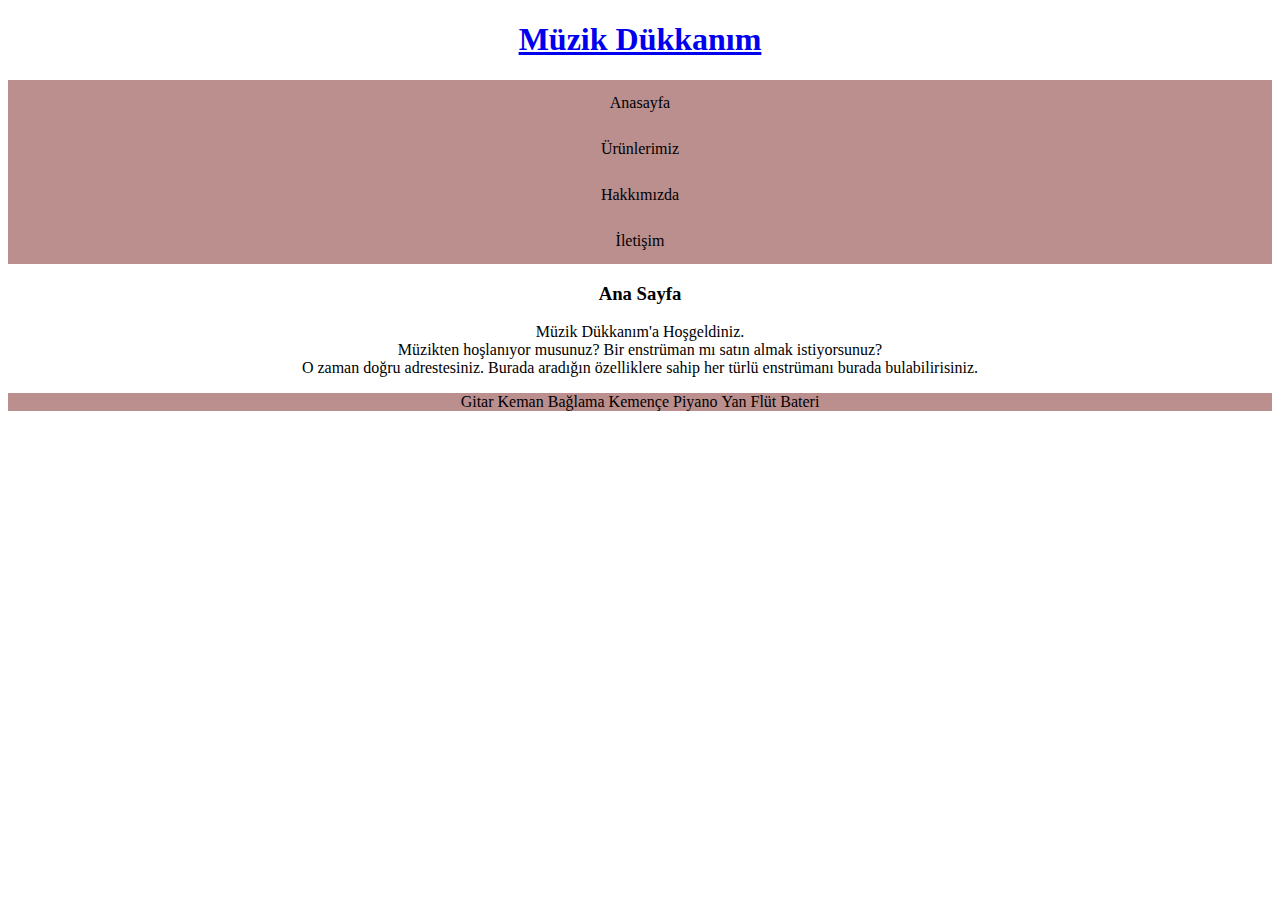
<file: css ödev  1/index.html>
<!DOCTYPE html>
<html lang="en">
<head>
    <meta charset="UTF-8">
    <meta http-equiv="X-UA-Compatible" content="IE=edge">
    <meta name="viewport" content="width=device-width, initial-scale=1.0">
    <title>MÜZİK DÜKKANIM</title>
    <link rel="stylesheet" href="style.css" type="text/css">
</head>
<body>
    <a href="index.html"><h1>Müzik Dükkanım</h1></a>
    <nav>
        <ul class="row">
            <li><a href="index.html">Anasayfa</a></li> <br>
            <li><a href="product.html">Ürünlerimiz</a></li> <br>
            <li><a href="about-us.html">Hakkımızda</a></li> <br>
            <li><a href="contact.html">İletişim</a></li> <br>
        </ul>
    </nav>
    <h3>Ana Sayfa</h3>
    <p>Müzik Dükkanım'a Hoşgeldiniz. <br> Müzikten hoşlanıyor musunuz? Bir enstrüman mı satın almak istiyorsunuz? <br>
       O zaman doğru adrestesiniz. Burada aradığın özelliklere sahip her türlü enstrümanı burada  bulabilirisiniz.</p>
        <ul class="column"> 
               <li>Gitar</li>
               <li>Keman</li>
               <li>Bağlama</li>
               <li>Kemençe</li>
               <li>Piyano</li>
               <li>Yan Flüt</li>
               <li>Bateri</li>
        </ul>
</body>
</html>
</file>
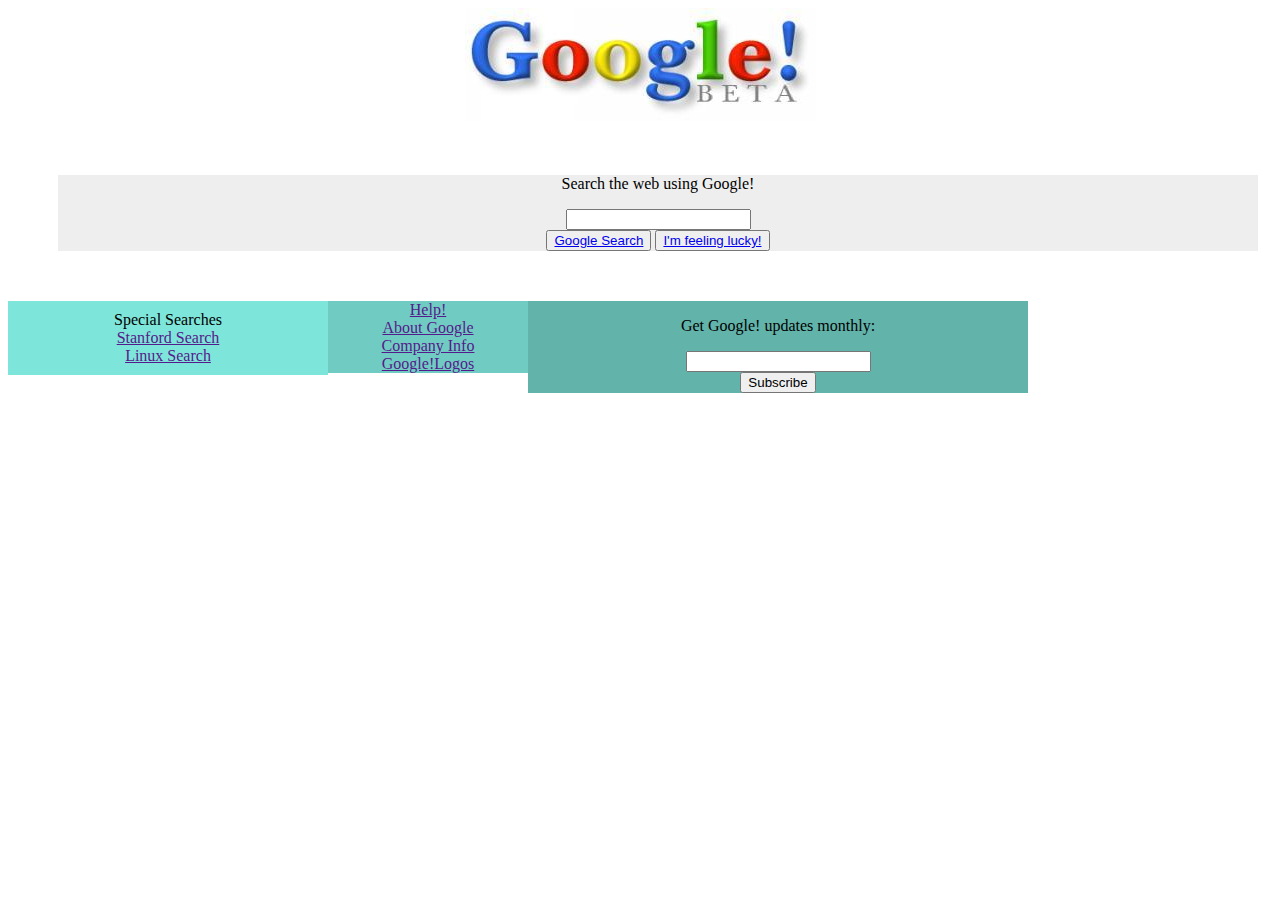
<file: css ödev 2/index.html>
<!DOCTYPE html>
<html lang="en">
<head>
    <meta charset="UTF-8">
    <meta http-equiv="X-UA-Compatible" content="IE=edge">
    <meta name="viewport" content="width=device-width, initial-scale=1.0">
    <link rel="stylesheet" href="style.css" type="text/css">
    <title>Google</title>
</head>
<body>
    <img src="images/google.jpg" alt="Google!">
    <div class="container">
        <p>Search the web using Google!</p>
        <form action="#">
            <input type="search" name="googlesearch" id="html">
        </form> 
        <button><a href="#">Google Search</a></button>
        <button><a href="#">I'm feeling lucky!</a></button>
    </div>
    <div class="container-1">
        <ul>
            <li>Special Searches</li>
            <li><a href="">Stanford Search</a></li>
            <li><a href="">Linux Search</a></li>
        </ul>
    </div>
    <div class="container-2">   
        <ul>
            <li><a href="">Help!</a></li>
            <li><a href="">About Google</a></li>
            <li><a href="">Company Info</a></li>
            <li><a href="">Google!Logos</a></li>
        </ul>
    </div>
    <div class="container-3">    
        <p>Get Google! updates monthly:</p>
        <form action="">
            <input type="email" name="e-mail" id="html">
        </form>
        <button type="button" onclick="alert">Subscribe</button>
    </div>
    



</body>
</html>
</file>
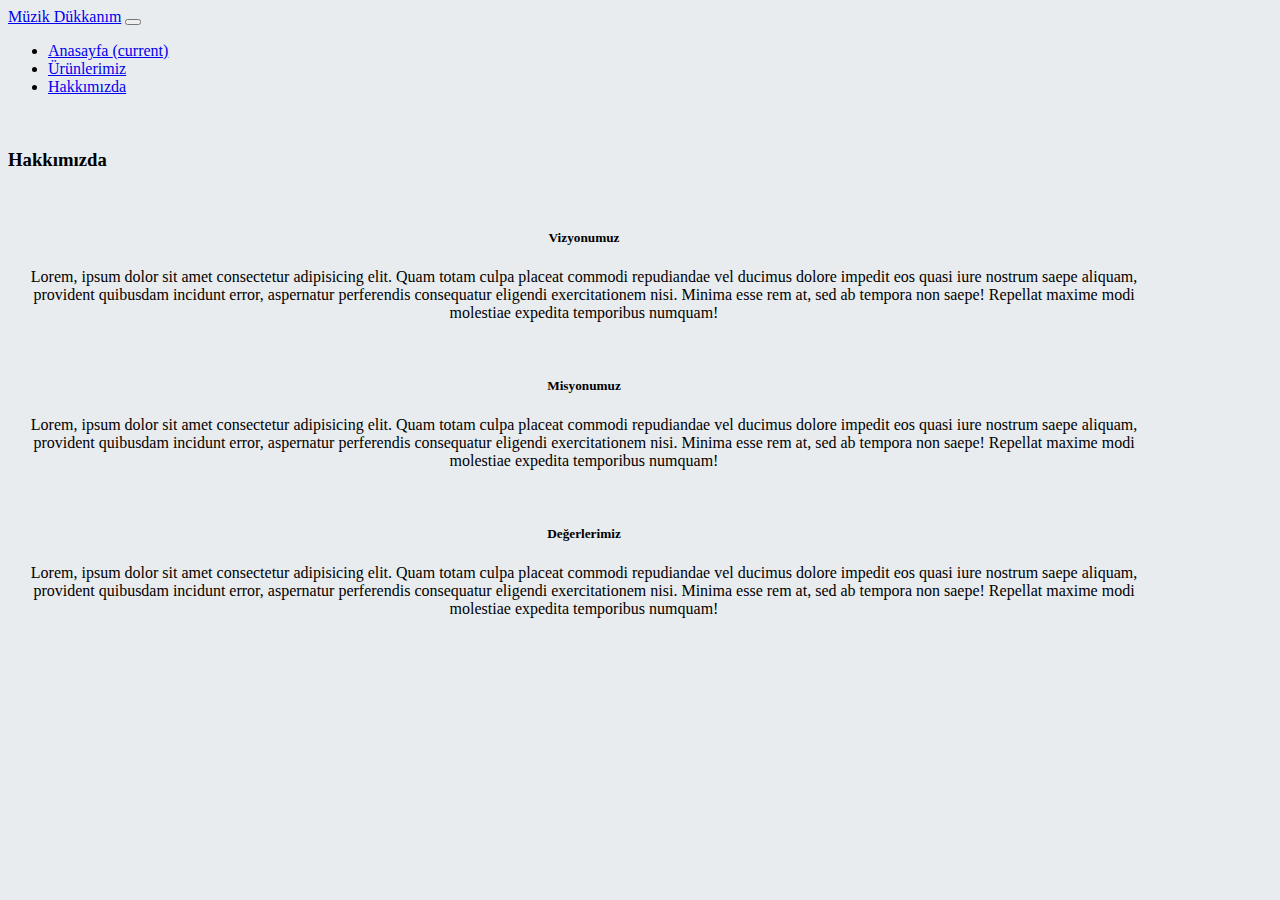
<file: bootstrap-odev/about-us.html>
<!doctype html>
<html lang="en">
  <head>
    <!-- Required meta tags -->
    <meta charset="utf-8">
    <meta name="viewport" content="width=device-width, initial-scale=1, shrink-to-fit=no">

    <!-- Bootstrap CSS -->
    <link rel="stylesheet" href="https://cdn.jsdelivr.net/npm/bootstrap@4.5.3/dist/css/bootstrap.min.css" integrity="sha384-TX8t27EcRE3e/ihU7zmQxVncDAy5uIKz4rEkgIXeMed4M0jlfIDPvg6uqKI2xXr2" crossorigin="anonymous">
    <link rel="stylesheet" href="style.css">
    <title>Müzik Dükkanım</title>
  </head>
  <body>

    <!-- Optional JavaScript; choose one of the two! -->

    <!-- Option 1: jQuery and Bootstrap Bundle (includes Popper) -->
    <script src="https://code.jquery.com/jquery-3.5.1.slim.min.js" integrity="sha384-DfXdz2htPH0lsSSs5nCTpuj/zy4C+OGpamoFVy38MVBnE+IbbVYUew+OrCXaRkfj" crossorigin="anonymous"></script>
    <script src="https://cdn.jsdelivr.net/npm/bootstrap@4.5.3/dist/js/bootstrap.bundle.min.js" integrity="sha384-ho+j7jyWK8fNQe+A12Hb8AhRq26LrZ/JpcUGGOn+Y7RsweNrtN/tE3MoK7ZeZDyx" crossorigin="anonymous"></script>

    <!-- Option 2: jQuery, Popper.js, and Bootstrap JS
    <script src="https://code.jquery.com/jquery-3.5.1.slim.min.js" integrity="sha384-DfXdz2htPH0lsSSs5nCTpuj/zy4C+OGpamoFVy38MVBnE+IbbVYUew+OrCXaRkfj" crossorigin="anonymous"></script>
    <script src="https://cdn.jsdelivr.net/npm/popper.js@1.16.1/dist/umd/popper.min.js" integrity="sha384-9/reFTGAW83EW2RDu2S0VKaIzap3H66lZH81PoYlFhbGU+6BZp6G7niu735Sk7lN" crossorigin="anonymous"></script>
    <script src="https://cdn.jsdelivr.net/npm/bootstrap@4.5.3/dist/js/bootstrap.min.js" integrity="sha384-w1Q4orYjBQndcko6MimVbzY0tgp4pWB4lZ7lr30WKz0vr/aWKhXdBNmNb5D92v7s" crossorigin="anonymous"></script>
    -->
    <nav class="navbar navbar-expand-lg navbar-dark bg-dark">
        <a class="navbar-brand" href="#">Müzik Dükkanım</a>
        <button class="navbar-toggler" type="button" data-toggle="collapse" data-target="#navbarSupportedContent" aria-controls="navbarSupportedContent" aria-expanded="false" aria-label="Toggle navigation">
          <span class="navbar-toggler-icon"></span>
        </button>
      
        <div class="collapse navbar-collapse" id="navbarSupportedContent">
          <ul class="navbar-nav mr-auto">
            <li class="nav-item active">
              <a class="nav-link" href="index.html">Anasayfa <span class="sr-only">(current)</span></a>
            </li>
            <li class="nav-item">
              <a class="nav-link" href="product.html">Ürünlerimiz</a>
            </li>
            <li class="nav-item">
                <a class="nav-link" href="about-us.html">Hakkımızda</a>
              </li>
          </ul>
        </div>
      </nav>
      <br>
      <h3 class="about">Hakkımızda</h3>
      <br>
      <div class="card-1" style="width: 72rem;">
        <div class="card-body">
          <h5 class="card-title">Vizyonumuz</h5>
          <p class="card-text">Lorem, ipsum dolor sit amet consectetur adipisicing elit. Quam totam culpa placeat commodi repudiandae vel ducimus dolore impedit eos quasi iure nostrum saepe aliquam, provident quibusdam incidunt error, aspernatur perferendis consequatur eligendi exercitationem nisi. Minima esse rem at, sed ab tempora non saepe! Repellat maxime modi molestiae expedita temporibus numquam!</p>
        </div>
      </div>
      <br>
      <div class="card-1" style="width: 72rem;">
        <div class="card-body">
          <h5 class="card-title">Misyonumuz</h5>
          <p class="card-text">Lorem, ipsum dolor sit amet consectetur adipisicing elit. Quam totam culpa placeat commodi repudiandae vel ducimus dolore impedit eos quasi iure nostrum saepe aliquam, provident quibusdam incidunt error, aspernatur perferendis consequatur eligendi exercitationem nisi. Minima esse rem at, sed ab tempora non saepe! Repellat maxime modi molestiae expedita temporibus numquam!</p>          
        </div>
      </div>
      <br>
      <div class="card-1" style="width: 72rem;">
        <div class="card-body">
          <h5 class="card-title">Değerlerimiz</h5>
          <p class="card-text">Lorem, ipsum dolor sit amet consectetur adipisicing elit. Quam totam culpa placeat commodi repudiandae vel ducimus dolore impedit eos quasi iure nostrum saepe aliquam, provident quibusdam incidunt error, aspernatur perferendis consequatur eligendi exercitationem nisi. Minima esse rem at, sed ab tempora non saepe! Repellat maxime modi molestiae expedita temporibus numquam!</p>          
        </div>
      </div>
  </body>
  </html>
</file>
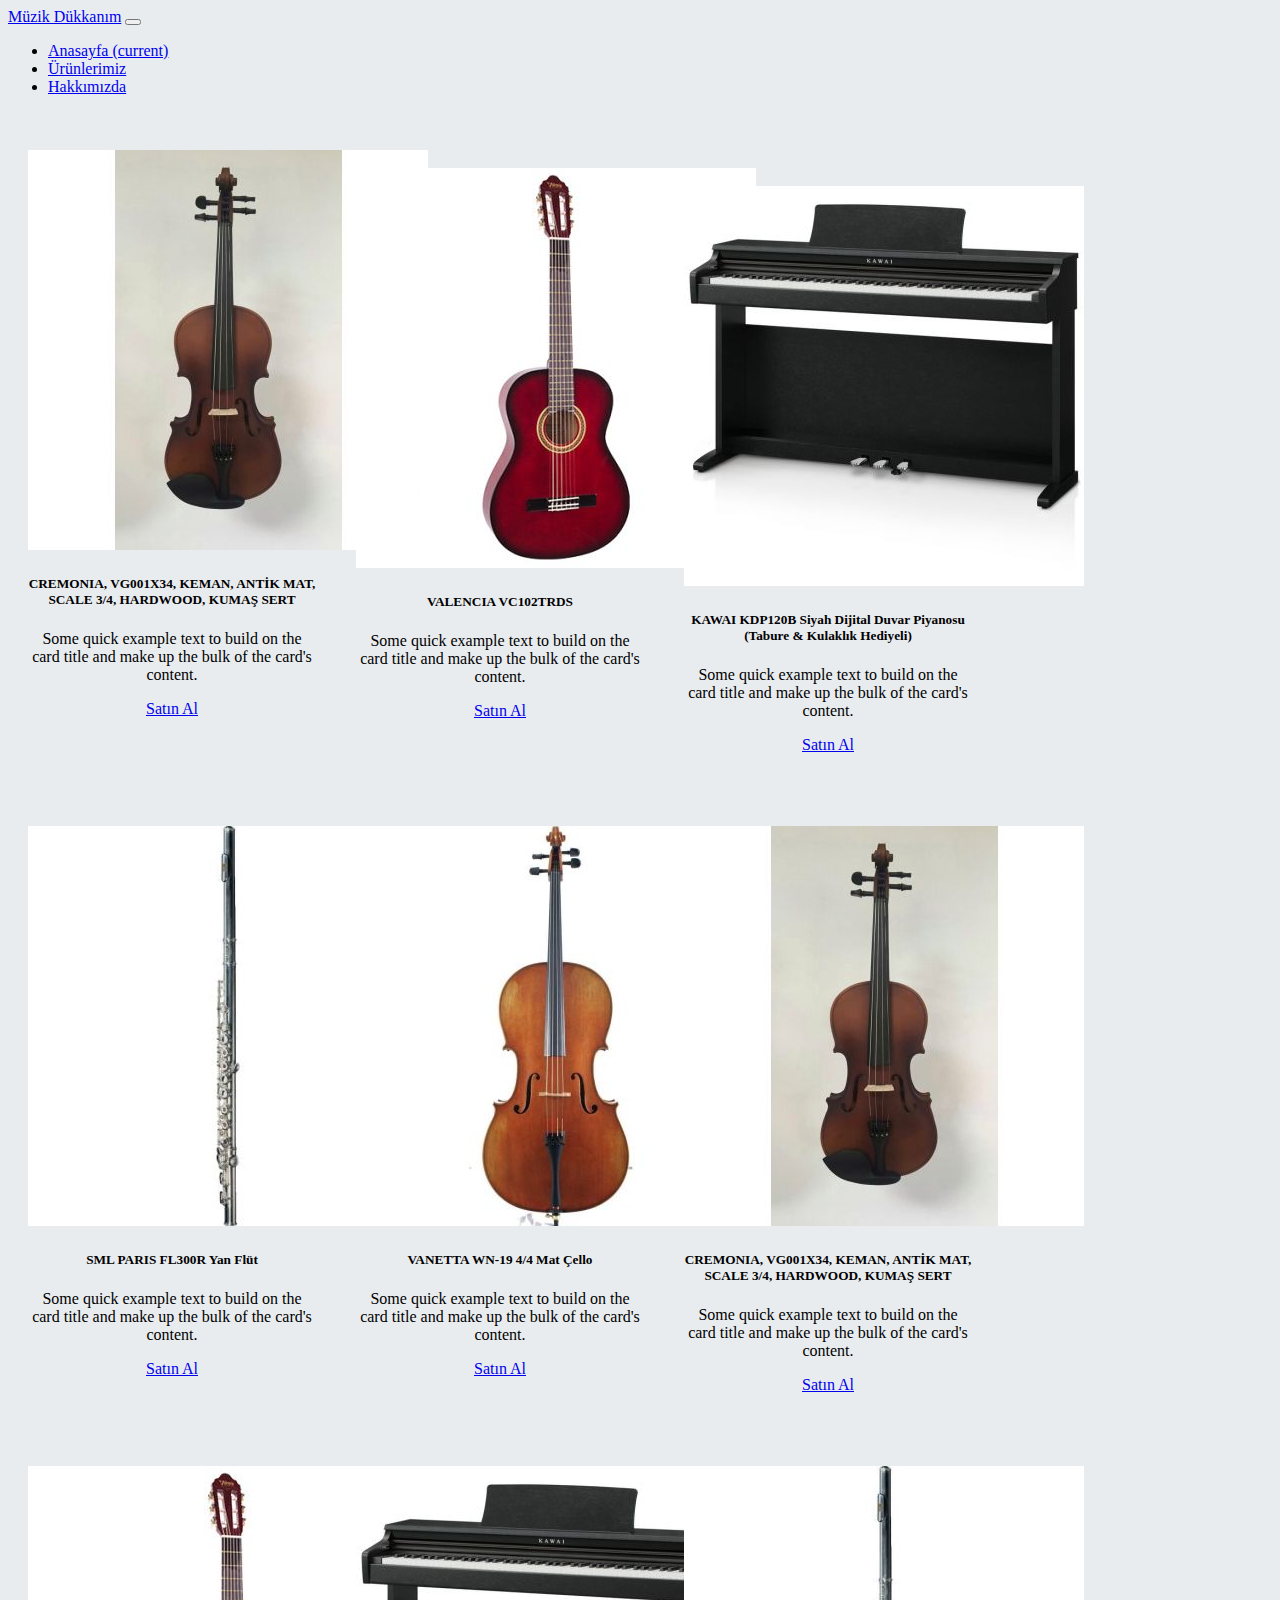
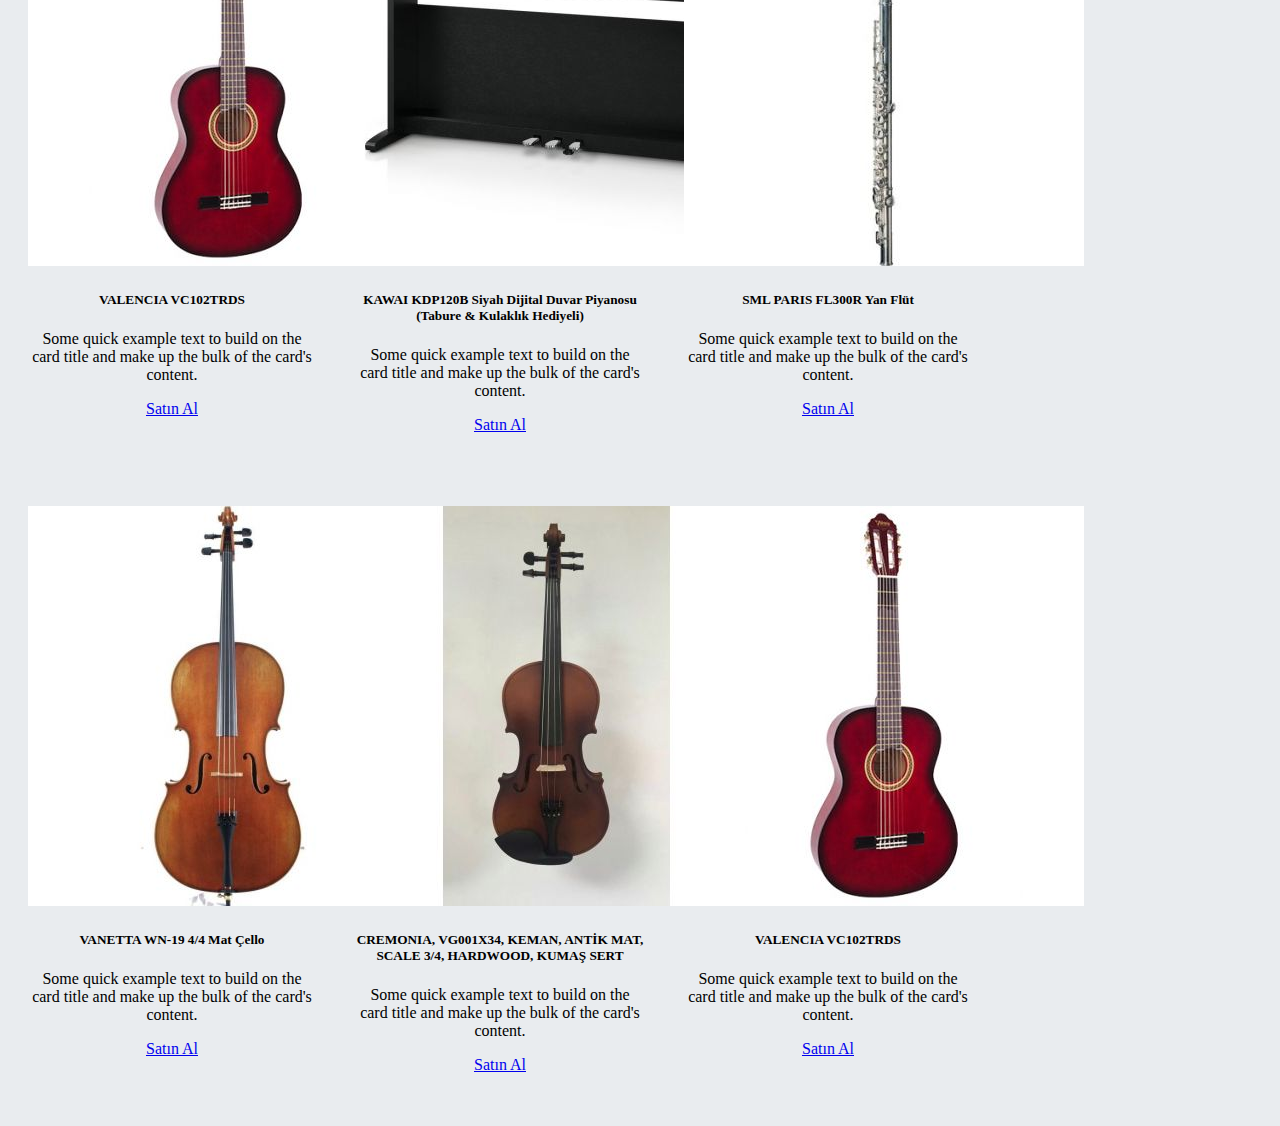
<file: bootstrap-odev/product.html>
<!doctype html>
<html lang="en">
  <head>
    <!-- Required meta tags -->
    <meta charset="utf-8">
    <meta name="viewport" content="width=device-width, initial-scale=1, shrink-to-fit=no">

    <!-- Bootstrap CSS -->
    <link rel="stylesheet" href="https://cdn.jsdelivr.net/npm/bootstrap@4.5.3/dist/css/bootstrap.min.css" integrity="sha384-TX8t27EcRE3e/ihU7zmQxVncDAy5uIKz4rEkgIXeMed4M0jlfIDPvg6uqKI2xXr2" crossorigin="anonymous">
    <link rel="stylesheet" href="style.css">
    <title>Müzik Dükkanım</title>
  </head>
  <body>

    <!-- Optional JavaScript; choose one of the two! -->

    <!-- Option 1: jQuery and Bootstrap Bundle (includes Popper) -->
    <script src="https://code.jquery.com/jquery-3.5.1.slim.min.js" integrity="sha384-DfXdz2htPH0lsSSs5nCTpuj/zy4C+OGpamoFVy38MVBnE+IbbVYUew+OrCXaRkfj" crossorigin="anonymous"></script>
    <script src="https://cdn.jsdelivr.net/npm/bootstrap@4.5.3/dist/js/bootstrap.bundle.min.js" integrity="sha384-ho+j7jyWK8fNQe+A12Hb8AhRq26LrZ/JpcUGGOn+Y7RsweNrtN/tE3MoK7ZeZDyx" crossorigin="anonymous"></script>

    <!-- Option 2: jQuery, Popper.js, and Bootstrap JS
    <script src="https://code.jquery.com/jquery-3.5.1.slim.min.js" integrity="sha384-DfXdz2htPH0lsSSs5nCTpuj/zy4C+OGpamoFVy38MVBnE+IbbVYUew+OrCXaRkfj" crossorigin="anonymous"></script>
    <script src="https://cdn.jsdelivr.net/npm/popper.js@1.16.1/dist/umd/popper.min.js" integrity="sha384-9/reFTGAW83EW2RDu2S0VKaIzap3H66lZH81PoYlFhbGU+6BZp6G7niu735Sk7lN" crossorigin="anonymous"></script>
    <script src="https://cdn.jsdelivr.net/npm/bootstrap@4.5.3/dist/js/bootstrap.min.js" integrity="sha384-w1Q4orYjBQndcko6MimVbzY0tgp4pWB4lZ7lr30WKz0vr/aWKhXdBNmNb5D92v7s" crossorigin="anonymous"></script>
    -->
    <nav class="navbar navbar-expand-lg navbar-dark bg-dark">
        <a class="navbar-brand" href="#">Müzik Dükkanım</a>
        <button class="navbar-toggler" type="button" data-toggle="collapse" data-target="#navbarSupportedContent" aria-controls="navbarSupportedContent" aria-expanded="false" aria-label="Toggle navigation">
          <span class="navbar-toggler-icon"></span>
        </button>
      
        <div class="collapse navbar-collapse" id="navbarSupportedContent">
          <ul class="navbar-nav mr-auto">
            <li class="nav-item active">
              <a class="nav-link" href="index.html">Anasayfa <span class="sr-only">(current)</span></a>
            </li>
            <li class="nav-item">
              <a class="nav-link" href="product.html">Ürünlerimiz</a>
            </li>
            <li class="nav-item">
                <a class="nav-link" href="about-us.html">Hakkımızda</a>
              </li>
          </ul>
        </div>
      </nav>
      <br>  
      <div class="card" style="width: 18rem;">
        <img src="images/main-m.png" class="card-img-top" alt="...">
        <div class="card-body">
          <h5 class="card-title">CREMONIA, VG001X34, KEMAN, ANTİK MAT, SCALE 3/4, HARDWOOD, KUMAŞ SERT</h5>
          <p class="card-text">Some quick example text to build on the card title and make up the bulk of the card's content.</p>
          <a href="#" class="btn btn-primary">Satın Al</a>
        </div>
      </div>
      <br>
      <div class="card" style="width: 18rem;">
        <img src="images/main-m (2).png" class="card-img-top" alt="...">
        <div class="card-body">
          <h5 class="card-title">VALENCIA VC102TRDS</h5>
          <p class="card-text">Some quick example text to build on the card title and make up the bulk of the card's content.</p>
          <a href="#" class="btn btn-primary">Satın Al</a>
        </div>
    </div>
    <br>
    <div class="card" style="width: 18rem;">
      <img src="images/main-m (1).png" class="card-img-top" alt="...">
      <div class="card-body">
        <h5 class="card-title">KAWAI KDP120B Siyah Dijital Duvar Piyanosu (Tabure & Kulaklık Hediyeli)</h5>
        <p class="card-text">Some quick example text to build on the card title and make up the bulk of the card's content.</p>
        <a href="#" class="btn btn-primary">Satın Al</a>
      </div>
    </div>
    <br>
    <div class="card" style="width: 18rem;">
      <img src="images/main-m (3).png" class="card-img-top" alt="...">
      <div class="card-body">
        <h5 class="card-title">SML PARIS FL300R Yan Flüt</h5>
        <p class="card-text">Some quick example text to build on the card title and make up the bulk of the card's content.</p>
        <a href="#" class="btn btn-primary">Satın Al</a>
      </div>
    </div>
    <br>
    <div class="card" style="width: 18rem;">
      <img src="images/main-m (4).png" class="card-img-top" alt="...">
      <div class="card-body">
        <h5 class="card-title">VANETTA WN-19 4/4 Mat Çello</h5>
        <p class="card-text">Some quick example text to build on the card title and make up the bulk of the card's content.</p>
        <a href="#" class="btn btn-primary">Satın Al</a>
      </div>
    </div>
    <br>
    <div class="card" style="width: 18rem;">
      <img src="images/main-m.png" class="card-img-top" alt="...">
      <div class="card-body">
        <h5 class="card-title">CREMONIA, VG001X34, KEMAN, ANTİK MAT, SCALE 3/4, HARDWOOD, KUMAŞ SERT</h5>
        <p class="card-text">Some quick example text to build on the card title and make up the bulk of the card's content.</p>
        <a href="#" class="btn btn-primary">Satın Al</a>
      </div>
    </div>
    <br>
    <div class="card" style="width: 18rem;">
      <img src="images/main-m (2).png" class="card-img-top" alt="...">
      <div class="card-body">
        <h5 class="card-title">VALENCIA VC102TRDS</h5>
        <p class="card-text">Some quick example text to build on the card title and make up the bulk of the card's content.</p>
        <a href="#" class="btn btn-primary">Satın Al</a>
      </div>
  </div>
  <br>
  <div class="card" style="width: 18rem;">
    <img src="images/main-m (1).png" class="card-img-top" alt="...">
    <div class="card-body">
      <h5 class="card-title">KAWAI KDP120B Siyah Dijital Duvar Piyanosu (Tabure & Kulaklık Hediyeli)</h5>
      <p class="card-text">Some quick example text to build on the card title and make up the bulk of the card's content.</p>
      <a href="#" class="btn btn-primary">Satın Al</a>
    </div>
  </div>
  <br>
  <div class="card" style="width: 18rem;">
    <img src="images/main-m (3).png" class="card-img-top" alt="...">
    <div class="card-body">
      <h5 class="card-title">SML PARIS FL300R Yan Flüt</h5>
      <p class="card-text">Some quick example text to build on the card title and make up the bulk of the card's content.</p>
      <a href="#" class="btn btn-primary">Satın Al</a>
    </div>
  </div>
  <br>
  <div class="card" style="width: 18rem;">
    <img src="images/main-m (4).png" class="card-img-top" alt="...">
    <div class="card-body">
      <h5 class="card-title">VANETTA WN-19 4/4 Mat Çello</h5>
      <p class="card-text">Some quick example text to build on the card title and make up the bulk of the card's content.</p>
      <a href="#" class="btn btn-primary">Satın Al</a>
    </div>
  </div>
  <br>
      <div class="card" style="width: 18rem;">
        <img src="images/main-m.png" class="card-img-top" alt="...">
        <div class="card-body">
          <h5 class="card-title">CREMONIA, VG001X34, KEMAN, ANTİK MAT, SCALE 3/4, HARDWOOD, KUMAŞ SERT</h5>
          <p class="card-text">Some quick example text to build on the card title and make up the bulk of the card's content.</p>
          <a href="#" class="btn btn-primary">Satın Al</a>
        </div>
      </div>
      <br>
      <div class="card" style="width: 18rem;">
        <img src="images/main-m (2).png" class="card-img-top" alt="...">
        <div class="card-body">
          <h5 class="card-title">VALENCIA VC102TRDS</h5>
          <p class="card-text">Some quick example text to build on the card title and make up the bulk of the card's content.</p>
          <a href="#" class="btn btn-primary">Satın Al</a>
        </div>
    </div>
  </body>
  </html>
</file>
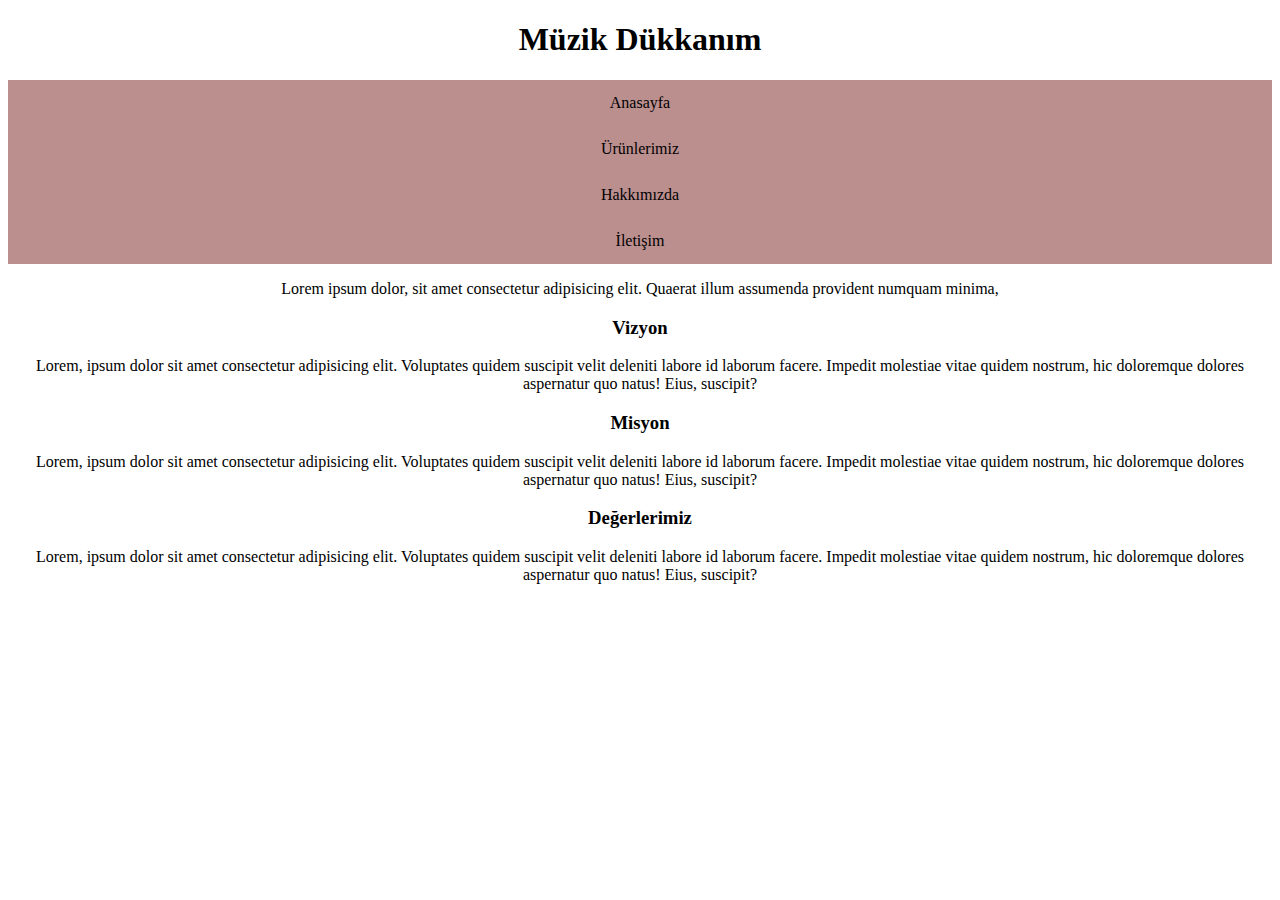
<file: css ödev  1/about-us.html>
<!DOCTYPE html>
<html lang="en">
<head>
    <meta charset="UTF-8">
    <meta http-equiv="X-UA-Compatible" content="IE=edge">
    <meta name="viewport" content="width=device-width, initial-scale=1.0">
    <title>MÜZİK DÜKKANIM</title>
    <link rel="stylesheet" href="style.css">
</head>
<body>
    <h1>Müzik Dükkanım</h1>
    <nav>
        <ul class="row">
            <li><a href="index.html">Anasayfa</a></li> <br>
            <li><a href="product.html">Ürünlerimiz</a></li> <br>
            <li><a href="about-us.html">Hakkımızda</a></li> <br>
            <li><a href="contact.html">İletişim</a></li> <br>
        </ul>
    </nav>
    <p>Lorem ipsum dolor, sit amet consectetur adipisicing elit. Quaerat illum assumenda provident numquam minima, </p>
    <h3>Vizyon</h3>
    <p>Lorem, ipsum dolor sit amet consectetur adipisicing elit. Voluptates quidem suscipit velit deleniti labore id 
    laborum facere. Impedit molestiae vitae quidem nostrum, hic doloremque dolores aspernatur quo natus! Eius, suscipit?</p>
    <h3>Misyon</h3>
    <p>Lorem, ipsum dolor sit amet consectetur adipisicing elit. Voluptates quidem suscipit velit deleniti labore id 
    laborum facere. Impedit molestiae vitae quidem nostrum, hic doloremque dolores aspernatur quo natus! Eius, suscipit?</p>
    <h3>Değerlerimiz</h3>
    <p>Lorem, ipsum dolor sit amet consectetur adipisicing elit. Voluptates quidem suscipit velit deleniti labore id 
    laborum facere. Impedit molestiae vitae quidem nostrum, hic doloremque dolores aspernatur quo natus! Eius, suscipit?</p>

</body>
</html>
</file>
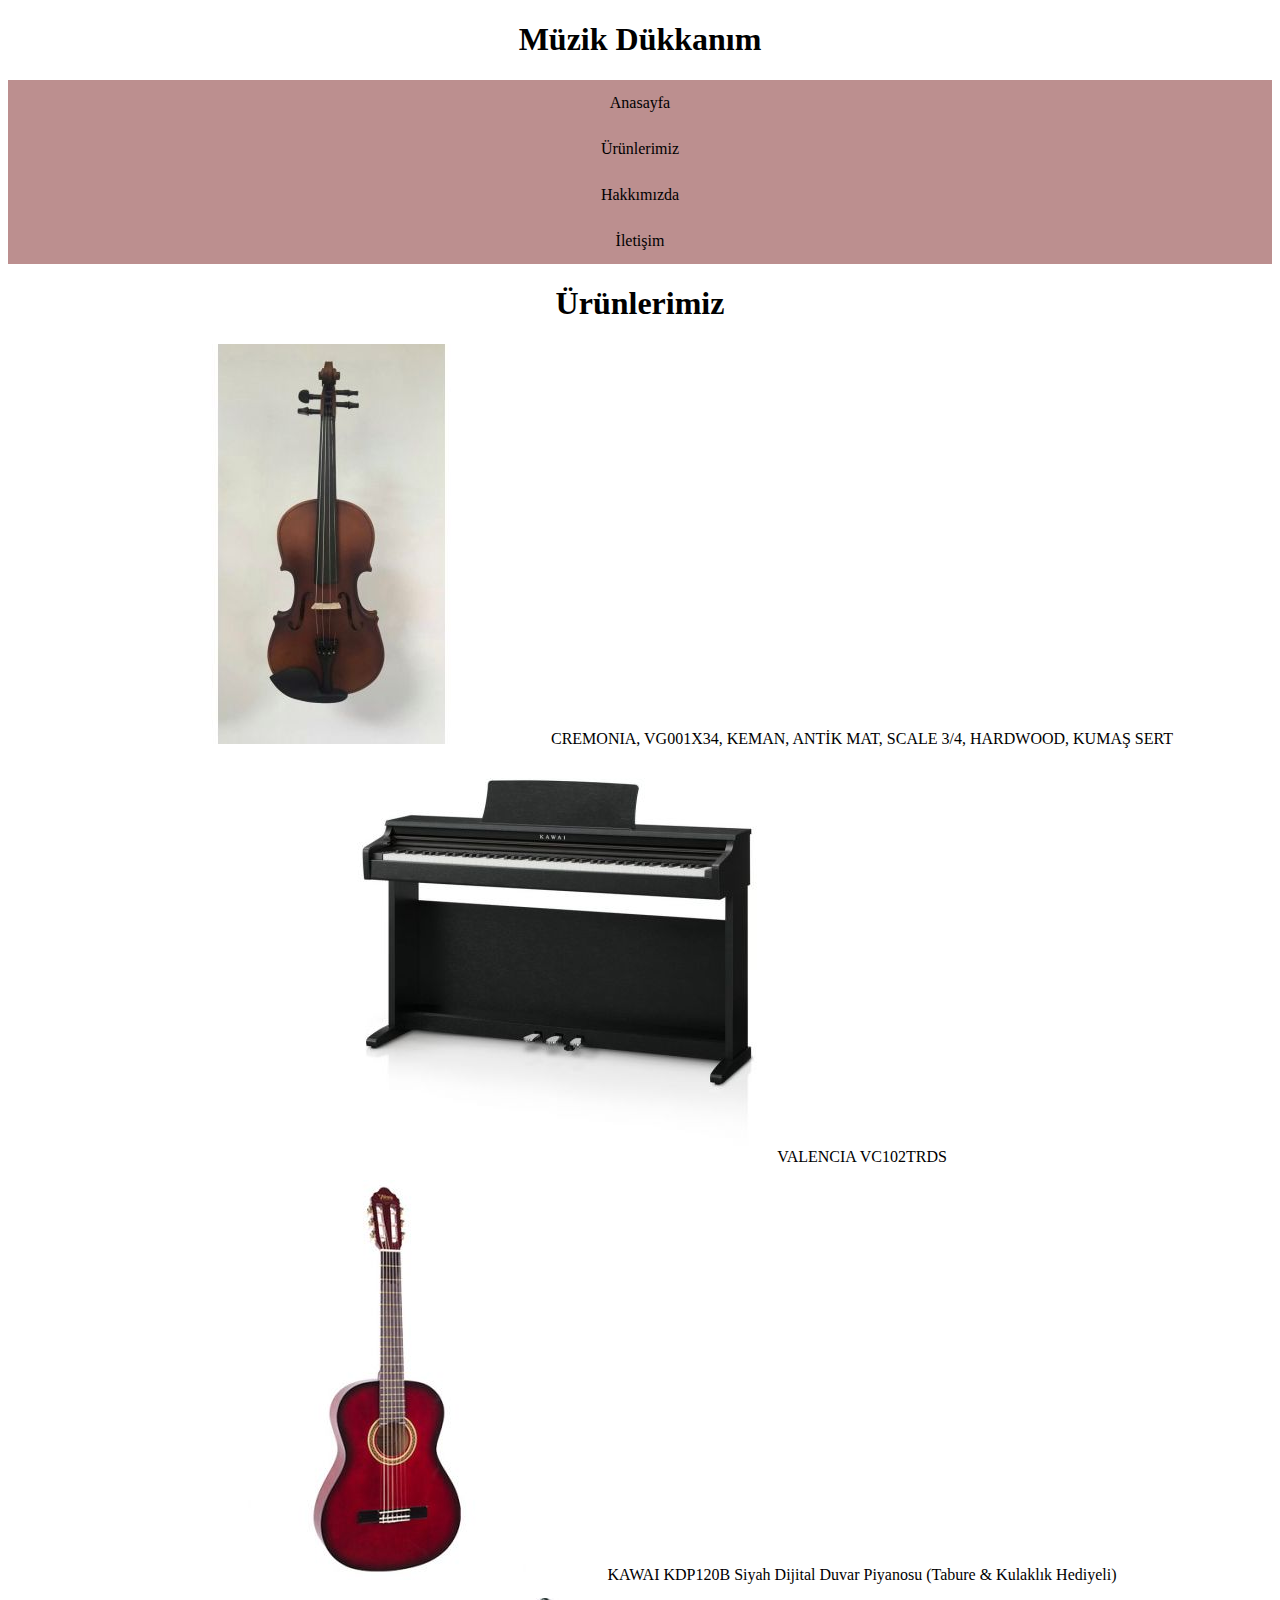
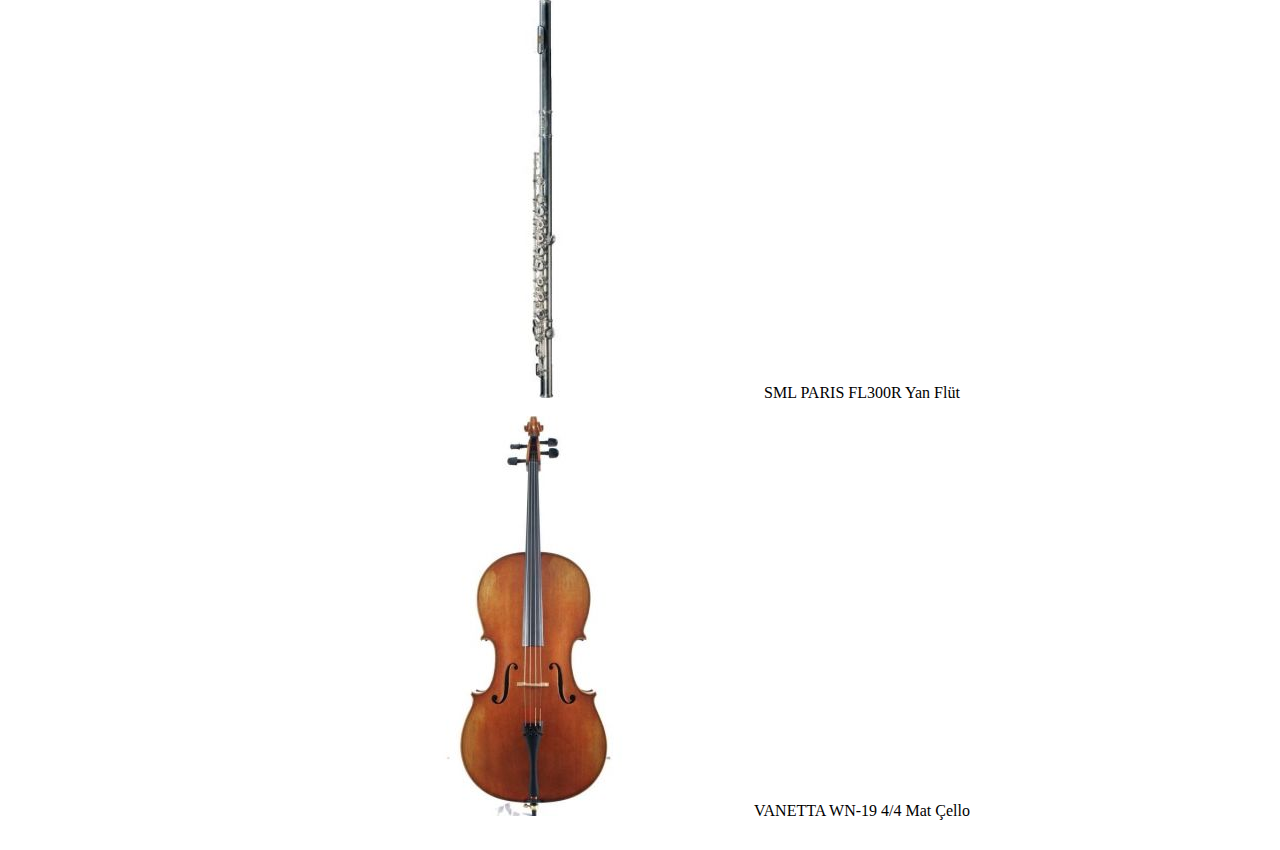
<file: css ödev  1/product.html>
<!DOCTYPE html>
<html lang="en">
<head>
    <meta charset="UTF-8">
    <meta http-equiv="X-UA-Compatible" content="IE=edge">
    <meta name="viewport" content="width=device-width, initial-scale=1.0">
    <title>MÜZİK DÜKKANIM</title>
    <link rel="stylesheet" href="style.css">
</head>
<body>
    <h1>Müzik Dükkanım</h1>
    <nav>
        <ul class="row">
            <li><a href="index.html">Anasayfa</a></li> <br>
            <li><a href="product.html">Ürünlerimiz</a></li> <br>
            <li><a href="about-us.html">Hakkımızda</a></li> <br>
            <li><a href="contact.html">İletişim</a></li> <br>
        </ul>
    </nav>
    <h1>Ürünlerimiz</h1>
    <ol>
        <img src="images/main-m.png" alt="">
        <li><a href="https://www.mixmuzik.com/product.php?productid=6657">CREMONIA, VG001X34, KEMAN, ANTİK MAT, SCALE 3/4, HARDWOOD, KUMAŞ SERT</a></li> <br>
        <img src="images/main-m (1).png" alt="">
        <li><a href="https://www.mixmuzik.com/product.php?productid=6656">VALENCIA VC102TRDS</a></li> <br>
        <img src="images/main-m (2).png" alt="">
        <li><a href="https://www.mixmuzik.com/product.php?productid=6665">KAWAI KDP120B Siyah Dijital Duvar Piyanosu (Tabure & Kulaklık Hediyeli)</a></li> <br>
        <img src="images/main-m (3).png" alt="">
        <li><a href="https://www.mixmuzik.com/product.php?productid=6227">SML PARIS FL300R Yan Flüt</a></li> <br>
        <img src="images/main-m (4).png" alt="">
        <li><a href="https://www.mixmuzik.com/product.php?productid=5962">VANETTA WN-19 4/4 Mat Çello</a></li> <br>
        
    </ol>
</file>
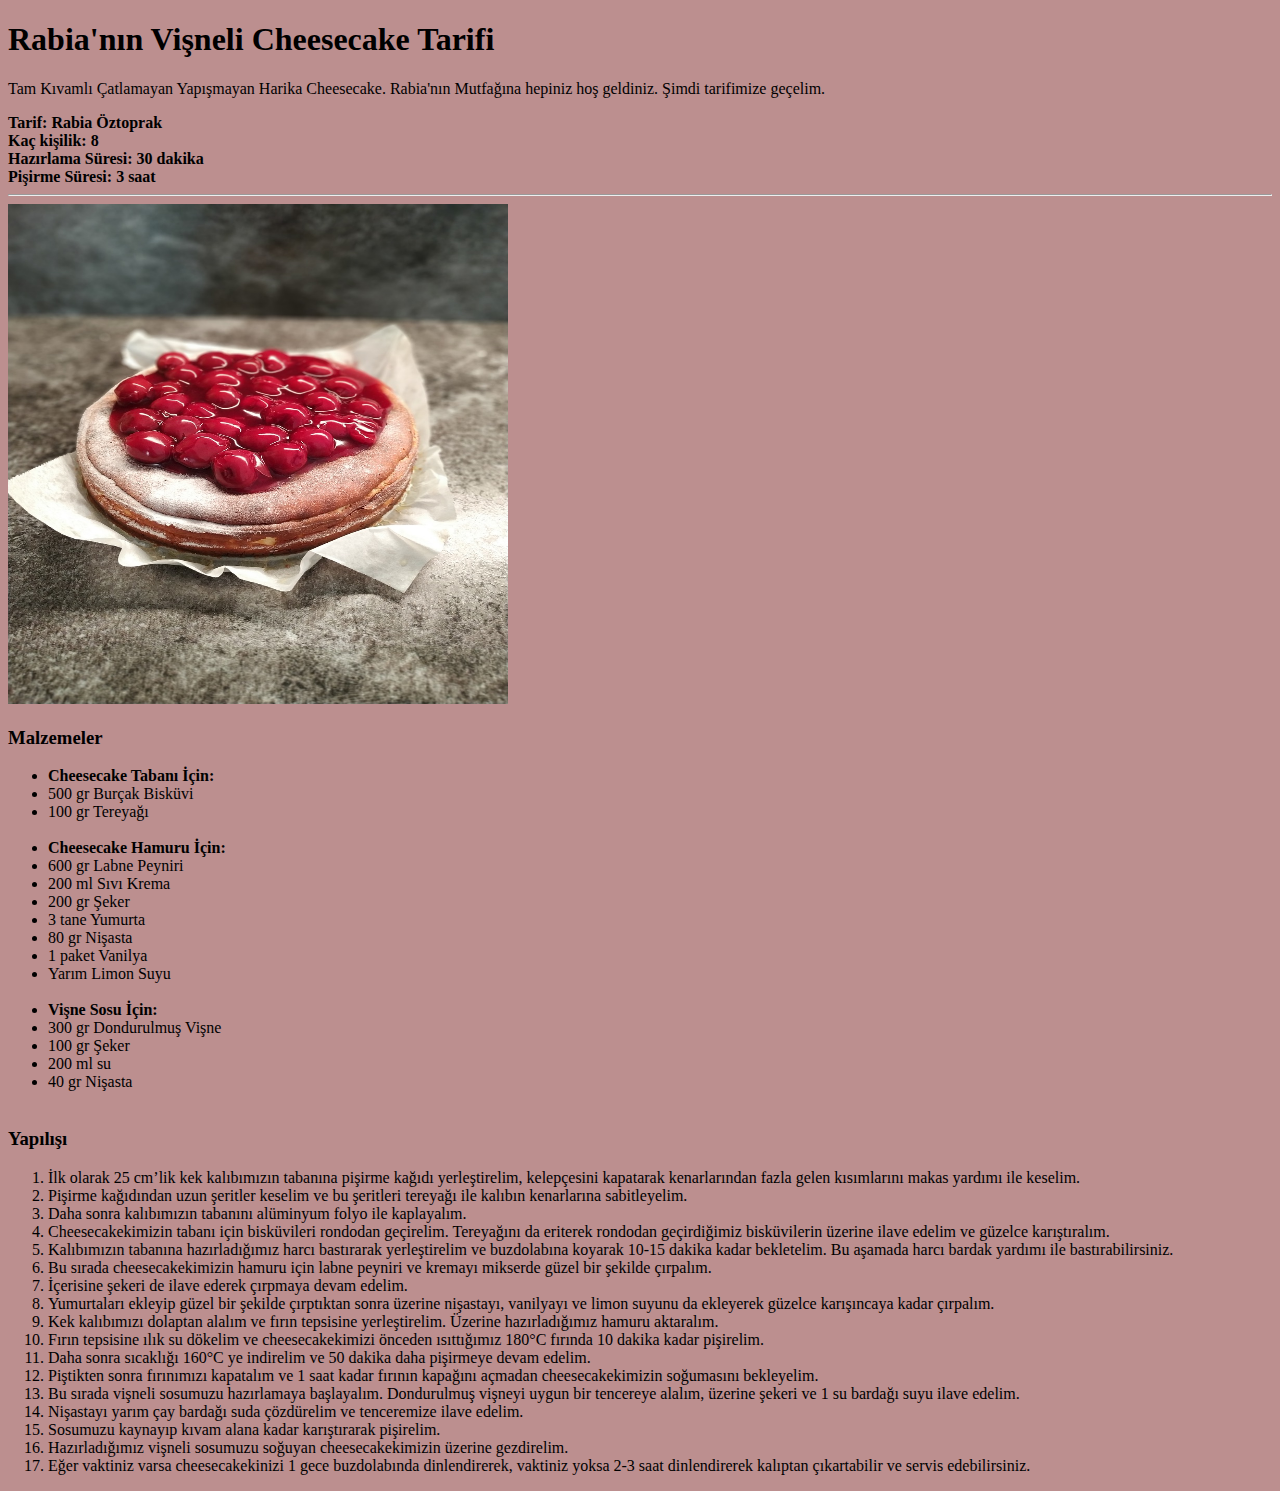
<file: Ödev/index1.html>
<!DOCTYPE html>
<html lang="tr">
<head>
    <meta charset="UTF-8">
    <meta http-equiv="X-UA-Compatible" content="IE=edge">
    <meta name="viewport" content="width=device-width, initial-scale=1.0">
    <title>Sevimli Vitamin - Tatlılar</title>
    <style>
        body{
            background-color: rosybrown;
        }
    </style>
</head>
<body>
    <h1>Rabia'nın Vişneli Cheesecake Tarifi</h1>
    <p>Tam Kıvamlı Çatlamayan Yapışmayan Harika Cheesecake. Rabia'nın Mutfağına hepiniz hoş geldiniz. Şimdi tarifimize geçelim.</p>
    <b>Tarif: Rabia Öztoprak</b>
    <br>
    <b>Kaç kişilik: 8</b> <br>
    <b>Hazırlama Süresi: 30 dakika</b> <br>
    <b>Pişirme Süresi: 3 saat</b> <br>
    <hr>
    <div>
        <img src="images/cheesecake-g72d1138e5_1280.jpg" alt="Cheesecake" width="500px" height="500px">
        <h3>Malzemeler</h3>
        <ul>
            <b><li>Cheesecake Tabanı İçin:</li></b>
            <li>500 gr Burçak Bisküvi</li>
            <li>100 gr Tereyağı</li>
            <br>
            <b><li>Cheesecake Hamuru İçin:</li></b>
            <li>600 gr Labne Peyniri</li>
            <li>200 ml Sıvı Krema</li>
            <li>200 gr Şeker</li>
            <li>3 tane Yumurta</li>
            <li>80 gr Nişasta</li>
            <li>1 paket Vanilya</li>
            <li>Yarım Limon Suyu</li>
            <br>
            <b><li>Vişne Sosu İçin:</li></b>
            <li>300 gr Dondurulmuş Vişne</li>
            <li>100 gr Şeker</li>
            <li>200 ml su</li>
            <li>40 gr Nişasta</li>
            <br>
        </ul>
        <h3>Yapılışı</h3>
        <ol>
            <li>İlk olarak 25 cm’lik kek kalıbımızın tabanına pişirme kağıdı yerleştirelim, kelepçesini kapatarak kenarlarından fazla gelen kısımlarını makas yardımı ile keselim. </li>
            <li>Pişirme kağıdından uzun şeritler keselim ve bu şeritleri tereyağı ile kalıbın kenarlarına sabitleyelim.</li>
            <li>Daha sonra kalıbımızın tabanını alüminyum folyo ile kaplayalım. </li>
            <li>Cheesecakekimizin tabanı için bisküvileri rondodan geçirelim. Tereyağını da eriterek rondodan geçirdiğimiz bisküvilerin üzerine ilave edelim ve güzelce karıştıralım. </li>
            <li>Kalıbımızın tabanına hazırladığımız harcı bastırarak yerleştirelim ve buzdolabına koyarak 10-15 dakika kadar bekletelim. Bu aşamada harcı bardak yardımı ile bastırabilirsiniz.</li>
            <li>Bu sırada cheesecakekimizin hamuru için labne peyniri ve kremayı mikserde güzel bir şekilde çırpalım.</li>
            <li>İçerisine şekeri de ilave ederek çırpmaya devam edelim.</li>
            <li>Yumurtaları ekleyip güzel bir şekilde çırptıktan sonra üzerine nişastayı, vanilyayı ve limon suyunu da ekleyerek güzelce karışıncaya kadar çırpalım.</li>
            <li>Kek kalıbımızı dolaptan alalım ve fırın tepsisine yerleştirelim. Üzerine hazırladığımız hamuru aktaralım.</li>
            <li>Fırın tepsisine ılık su dökelim ve cheesecakekimizi önceden ısıttığımız 180°C fırında 10 dakika kadar pişirelim.</li>
            <li>Daha sonra sıcaklığı 160°C ye indirelim ve 50 dakika daha pişirmeye devam edelim.</li>
            <li>Piştikten sonra fırınımızı kapatalım ve 1 saat kadar fırının kapağını açmadan cheesecakekimizin soğumasını bekleyelim.</li>
            <li>Bu sırada vişneli sosumuzu hazırlamaya başlayalım. Dondurulmuş vişneyi uygun bir tencereye alalım, üzerine şekeri ve 1 su bardağı suyu ilave edelim.</li>
            <li>Nişastayı yarım çay bardağı suda çözdürelim ve tenceremize ilave edelim.</li>
            <li>Sosumuzu kaynayıp kıvam alana kadar karıştırarak pişirelim.</li>
            <li>Hazırladığımız vişneli sosumuzu soğuyan cheesecakekimizin üzerine gezdirelim.</li>
            <li>Eğer vaktiniz varsa cheesecakekinizi 1 gece buzdolabında dinlendirerek, vaktiniz yoksa 2-3 saat dinlendirerek kalıptan çıkartabilir ve servis edebilirsiniz.</li>
        </ol>
    </div>


</body>
</html>
</file>
<file: css ödev  1/style.css>
*{
    text-align: center;
}
ul {
    list-style-type: none;
    margin: 0;
    padding: 0;
    overflow: hidden;
    background-color: rosybrown;
}

li {
    display:inline-block;
}

li a {
    display: block;
    color: black;
    text-align: center;
    padding: 14px 16px;
    text-decoration: none;
}

li a:hover{
    background-color:#f39c12; 
}

ul li ul {
    background-color: rosybrown;
    display:none;
    position:absolute;
    width:100px
}

ul li:hover ul{
    display:block;
}
li ul li {
    display:block; 
}
 img{
     text-align: center;
 }
</file>
<file: css ödev 2/style.css>
*{
    text-align: center;
}

.container{
    background-color: #EEEEEE;
    width: 1200px;
    margin: 50px;
   
}

.container-1{
    background-color: #7EE5DA;
    width: 300px;
    margin: 0px;
    padding: 10px;
    float: left;
}

.container-2{
    background-color: #70CCC2;
    width: 200px;
    margin: 0px;
    padding: 0px;
    float: left;
}

.container-3{
    background-color: #62B3AA;
    width: 500px;
    margin: 0px;
    padding: 0px;
    float: left;
}

ul {
    

    margin: 0;

    padding: 0;

    overflow: hidden;
}
</file>
<file: bootstrap-odev/style.css>
body{
    background-color: #E9ECEF;
}
.jumbotron{
    text-align: center;
}
.liste{
    list-style-position: inside;
}
.card{
    float: left;  
    margin: 10px;
    padding: 10px;
    width: 550px;
    height: 600px;
    text-align: center;
    align-items: center;
}
.card-1{
    text-align: center;
    align-items: center;
}
.about{
    text-align: left;
}
</file>
